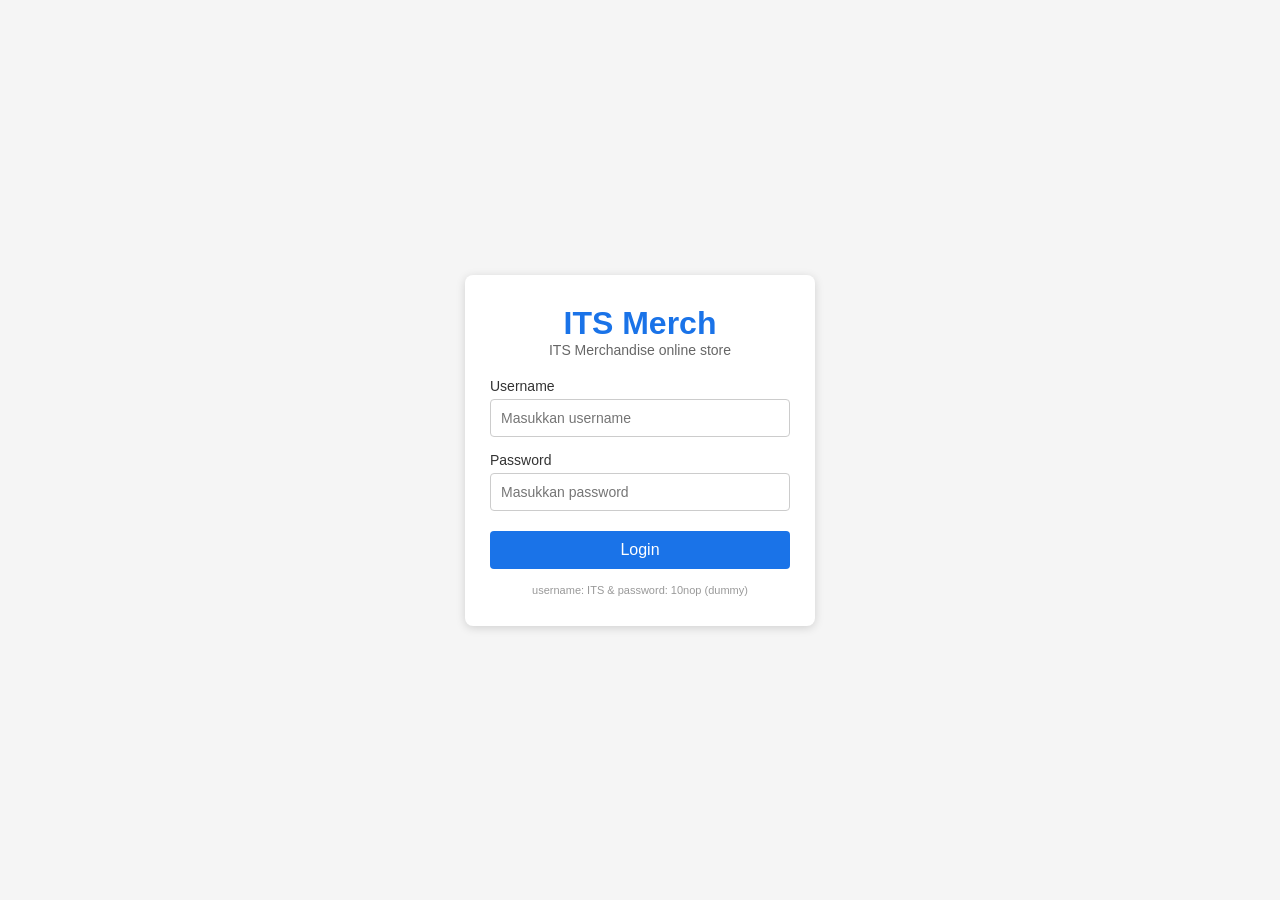
<file: index.html>
<!DOCTYPE html>
<html lang="id">
<head>
<meta charset="UTF-8">
<meta name="viewport" content="width=device-width, initial-scale=1.0">
<title>Mini Shopee — Katalog Produk</title>
<link rel="stylesheet" href="catalog.css">
</head>
<body>

  <!-- navbar-->
  <header class="topbar">
    <div class="topbar-inner">
      <a class="brand" href="index.html">Mini<span>Shopee</span></a>

      <div class="search-wrap">
        <svg class="search-icon" viewBox="0 0 24 24" width="18" height="18" fill="none" stroke="currentColor" stroke-width="2">
          <circle cx="11" cy="11" r="7"></circle>
          <line x1="21" y1="21" x2="16.65" y2="16.65"></line>
        </svg>
        <input type="text" id="searchInput" placeholder="Cari produk atau kategori...">
      </div>

      <div class="user-area">
        <button id="cartToggleBtn" class="cart-pill" type="button" aria-haspopup="true" aria-expanded="false" aria-controls="cartDrawer">
          <span>Keranjang</span>
          <span id="cartCount" class="cart-count">0</span>
        </button>
        <div class="greeting">Halo, <strong id="userName">Pengguna</strong></div>
        <button id="logoutBtn" class="btn-ghost">Keluar</button>
      </div>
    </div>
  </header>

  <!-- ===== CART DRAWER ===== -->
  <div id="cartOverlay" class="cart-overlay" hidden></div>
  <aside id="cartDrawer" class="cart-drawer" hidden aria-label="Keranjang belanja">
    <div class="cart-drawer-header">
      <h2>Keranjang Belanja</h2>
      <button id="cartCloseBtn" class="cart-close-btn" type="button" aria-label="Tutup keranjang">&times;</button>
    </div>

    <div id="cartItemsList" class="cart-items-list">
      <!-- baris item keranjang dirender oleh catalog.js -->
    </div>

    <p id="cartEmptyMessage" class="cart-empty-message" hidden>Keranjang kamu masih kosong.</p>

    <div class="cart-drawer-footer">
      <div class="cart-total-row">
        <span>Total</span>
        <span id="cartTotal" class="cart-total-value">$0.00</span>
      </div>
      <button id="cartClearBtn" class="btn-outline cart-clear-btn" type="button">Kosongkan Keranjang</button>
    </div>
  </aside>

  <!-- filter bar-->
  <section class="controls-bar">
    <div class="controls-left">
      <select id="categoryFilter" class="control-select">
        <option value="all">Semua kategori</option>
      </select>

      <select id="sortSelect" class="control-select">
        <option value="default">Urutkan</option>
        <option value="price-asc">Harga: termurah</option>
        <option value="price-desc">Harga: termahal</option>
        <option value="rating-desc">Rating tertinggi</option>
        <option value="rating-asc">Rating terendah</option>
      </select>
    </div>

    <div id="resultsCount" class="results-count"></div>
  </section>

  <!-- state message -->
  <div id="statusMessage" class="status-message" hidden></div>

  <!-- product grid-->
  <main id="productGrid" class="product-grid" aria-live="polite"></main>

  <!-- load more -->
  <div class="load-more-wrap">
    <button id="loadMoreBtn" class="btn-outline" hidden>Muat lebih banyak</button>
  </div>

  <script src="catalog.js" defer></script>
</body>
</html><!DOCTYPE html>
<html lang="id">
<head>
  <meta charset="UTF-8" />
  <meta name="viewport" content="width=device-width, initial-scale=1.0" />
  <title>Login - ITS Merch</title>
  <link rel="stylesheet" href="login.css" />
</head>
<body>

  <div class="login-container">
    <h1>ITS Merch</h1>
    <p class="subtitle">ITS Merchandise online store</p>

    <form id="loginForm">
      <div class="form-group">
        <label for="username">Username</label>
        <input type="text" id="username" name="username" placeholder="Masukkan username" required />
      </div>

      <div class="form-group">
        <label for="password">Password</label>
        <input type="password" id="password" name="password" placeholder="Masukkan password" required />
      </div>

      <!-- error, defaultnya sembunyi -->
      <p id="errorMessage" class="error-message"></p>

      <!-- pesan loading, defaultnya sembunyi -->
      <p id="loadingMessage" class="loading-message">Sedang memeriksa akun...</p>

      <button type="submit" id="loginButton">Login</button>
    </form>

    <p class="hint">
      username: ITS & password: 10nop
      (dummy)
    </p>
  </div>

  <script src="login.js" defer></script>
</body>
</html>
</file>
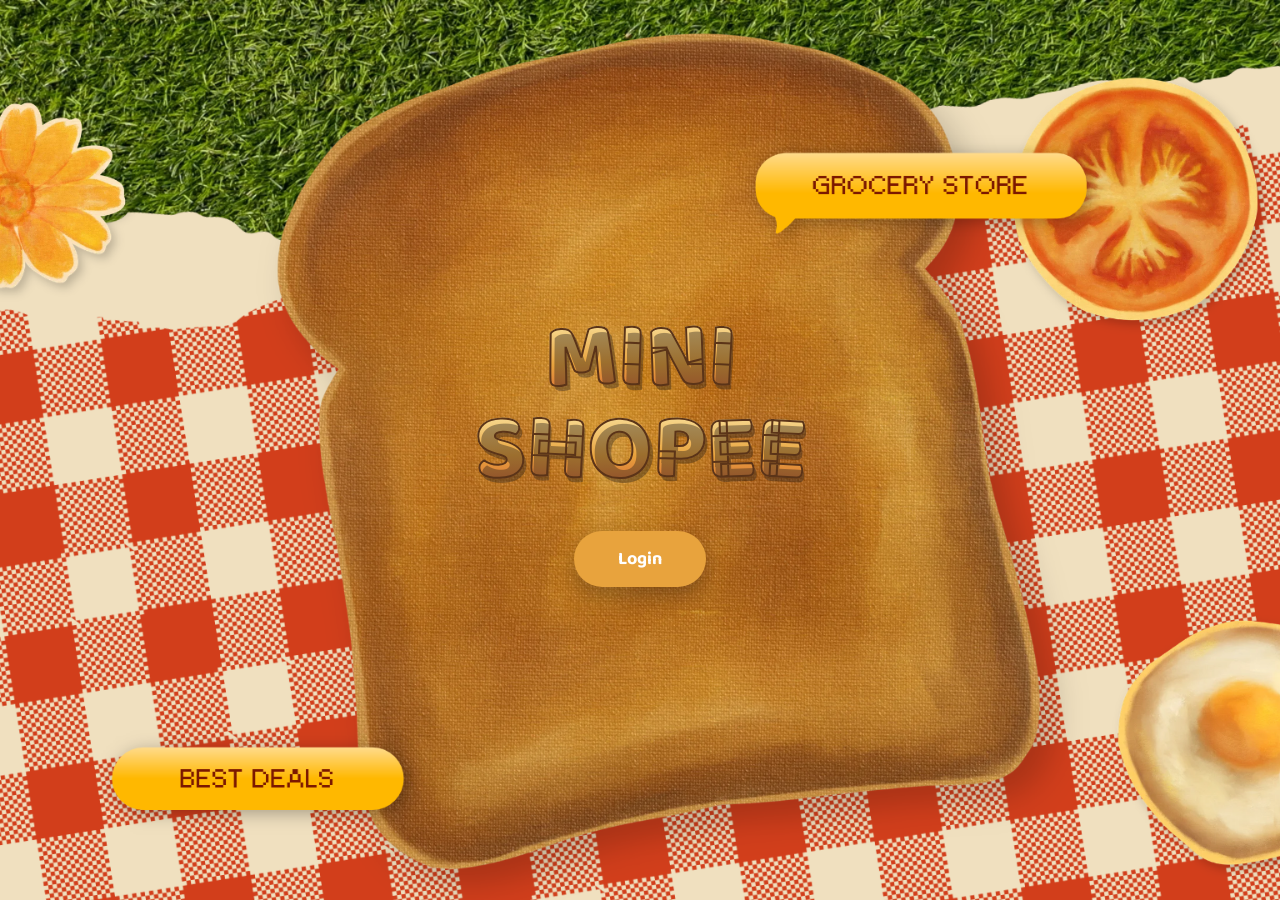
<file: home.html>
<!DOCTYPE html>
<html lang="id">
<head>
<meta charset="UTF-8">
<meta name="viewport" content="width=device-width, initial-scale=1.0">
<title>Mini Shopee — Belanja Santai Ala Piknik</title>
<style>
  /* Font bubble/rounded gratis yang paling mendekati "Boulder" (font itu berbayar,
     tidak tersedia gratis via Google Fonts / CDN). */
  @import url('https://fonts.googleapis.com/css2?family=Baloo+2:wght@700;800&display=swap');

  *{ box-sizing: border-box; }
  html, body{ margin: 0; padding: 0; height: 100%; }

  body{
    min-height: 100vh;
    font-family: "Segoe UI", -apple-system, sans-serif;

    /* ===== HANYA foto home.jpg sebagai background, tanpa elemen buatan lain ===== */
    background-image: url("images/home.jpg");
    background-size: cover;
    background-position: center;
    background-repeat: no-repeat;
    background-color: #F5E6CE; /* fallback kalau home.jpg belum ada di folder */

    position: relative;
    overflow: hidden;
  }

  .overlay{
    position: absolute;
    inset: 0;
    display: flex;
    flex-direction: column;
    align-items: center;
    justify-content: center;
    gap: 34px;
    padding: 20px;
  }

  /* ---------------- Judul MINI SHOPEE ---------------- */
  .title-line{
    display: flex;
    justify-content: center;
  }
  .title-line span{
    display: inline-block;
    font-family: "Baloo 2", "Segoe UI", sans-serif;
    font-weight: 800;
    font-size: clamp(40px, 8.5vw, 92px);
    line-height: 1;
    background: linear-gradient(180deg, #FCE9A8 0%, #E8A33D 55%, #C1272D 130%);
    -webkit-background-clip: text;
    background-clip: text;
    color: transparent;
    -webkit-text-stroke: 2px #5b3418;
    text-shadow: 3px 5px 0 rgba(43, 33, 24, 0.4);
    transition: transform 0.2s ease, filter 0.2s ease;
    cursor: default;
  }
  .title-line span:hover{
    transform: translateY(-16px) scale(1.14) rotate(0deg) !important;
    filter: drop-shadow(0 16px 12px rgba(43, 33, 24, 0.45));
    z-index: 2;
  }

  .line-1 span:nth-child(1){ transform: rotate(-3deg); }
  .line-1 span:nth-child(2){ transform: rotate(2deg); }
  .line-1 span:nth-child(3){ transform: rotate(-2deg); }
  .line-1 span:nth-child(4){ transform: rotate(3deg); }

  .line-2 span:nth-child(1){ transform: rotate(-2deg); }
  .line-2 span:nth-child(2){ transform: rotate(3deg); }
  .line-2 span:nth-child(3){ transform: rotate(-3deg); }
  .line-2 span:nth-child(4){ transform: rotate(2deg); }
  .line-2 span:nth-child(5){ transform: rotate(-2deg); }
  .line-2 span:nth-child(6){ transform: rotate(3deg); }

  .sr-only{
    position: absolute; width: 1px; height: 1px;
    padding: 0; margin: -1px; overflow: hidden;
    clip: rect(0,0,0,0); white-space: nowrap; border: 0;
  }

  /* ---------------- Tombol Login (di tengah halaman) ---------------- */
  .login-btn{
    font-family: "Baloo 2", "Segoe UI", sans-serif;
    font-weight: 700;
    font-size: 18px;
    color: #fff;
    text-decoration: none;
    background: #E8A33D;
    padding: 14px 44px;
    border-radius: 999px;
    box-shadow: 0 10px 22px rgba(43, 33, 24, 0.32);
    transition: transform 0.18s ease, box-shadow 0.18s ease, background 0.18s ease;
  }
  .login-btn:hover{
    transform: translateY(-4px);
    background: #C9822A;
    box-shadow: 0 16px 28px rgba(43, 33, 24, 0.4);
  }
  .login-btn:focus-visible{ outline: 3px solid #C1272D; outline-offset: 3px; }

  @media (prefers-reduced-motion: reduce){
    *{ transition: none !important; }
  }
</style>
</head>
<body>

  <div class="overlay">
    <h1 style="margin:0; text-align:center;">
      <span class="sr-only">Mini Shopee</span>
      <span class="title-line line-1" aria-hidden="true">
        <span>M</span><span>I</span><span>N</span><span>I</span>
      </span>
      <span class="title-line line-2" aria-hidden="true">
        <span>S</span><span>H</span><span>O</span><span>P</span><span>E</span><span>E</span>
      </span>
    </h1>

    <a href="login.html" class="login-btn">Login</a>
  </div>

</body>
</html>
</file>
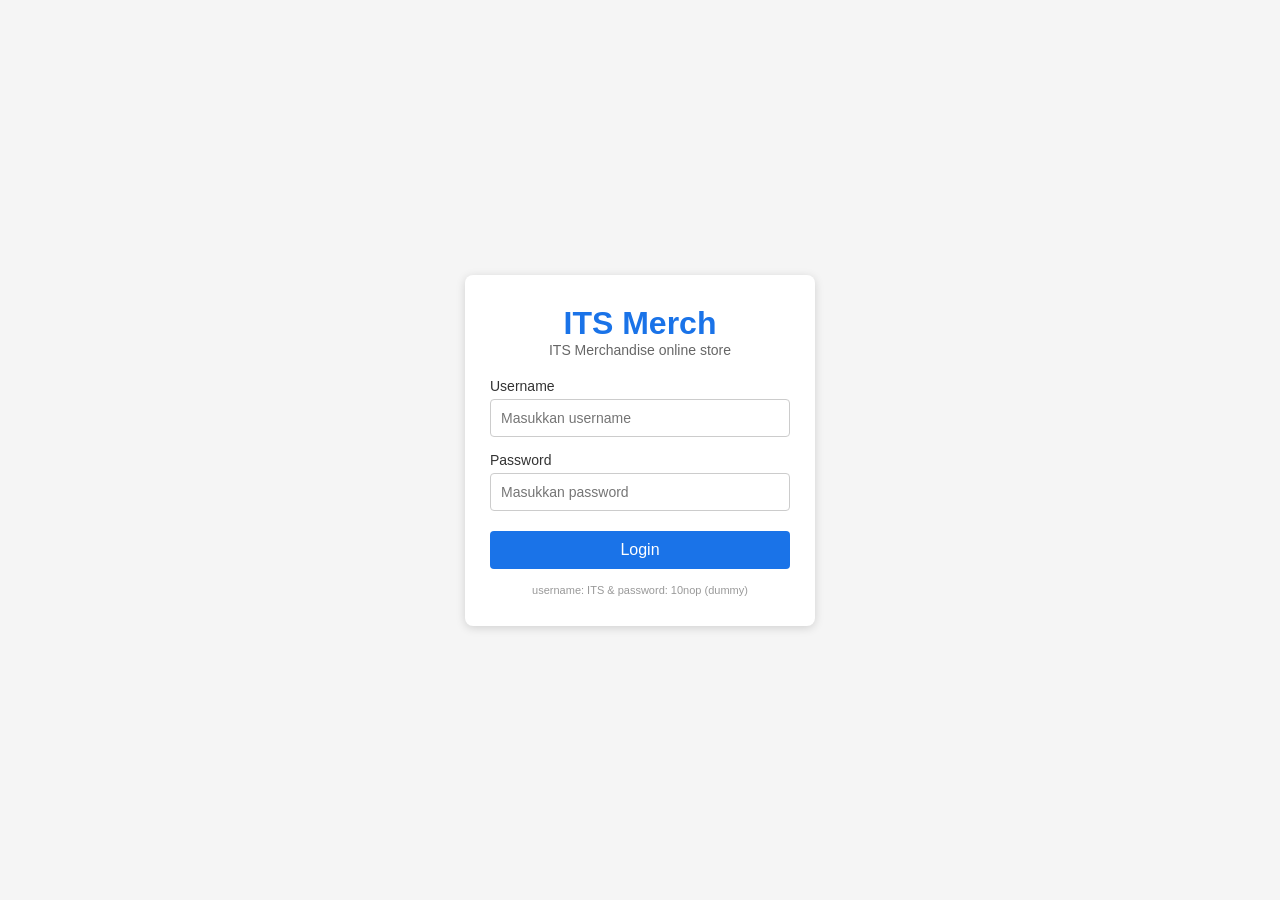
<file: login.html>
<!DOCTYPE html>
<html lang="id">
<head>
  <meta charset="UTF-8" />
  <meta name="viewport" content="width=device-width, initial-scale=1.0" />
  <title>Login - ITS Merch</title>
  <link rel="stylesheet" href="login.css" />
</head>
<body>

  <div class="login-container">
    <h1>ITS Merch</h1>
    <p class="subtitle">ITS Merchandise online store</p>

    <form id="loginForm">
      <div class="form-group">
        <label for="username">Username</label>
        <input type="text" id="username" name="username" placeholder="Masukkan username" required />
      </div>

      <div class="form-group">
        <label for="password">Password</label>
        <input type="password" id="password" name="password" placeholder="Masukkan password" required />
      </div>

      <!-- error, defaultnya sembunyi -->
      <p id="errorMessage" class="error-message"></p>

      <!-- pesan loading, defaultnya sembunyi -->
      <p id="loadingMessage" class="loading-message">Sedang memeriksa akun...</p>

      <button type="submit" id="loginButton">Login</button>
    </form>

    <p class="hint">
      username: ITS & password: 10nop
      (dummy)
    </p>
  </div>

  <script src="login.js" defer></script>
</body>
</html>
</file>
<file: catalog.css>
/* =========================================================
   Mini Shopee — Catalog stylesheet
   THEME: Summer Picnic 🧺
   Palette: grass green header, mustard CTA, tomato-red accents,
   warm cream paper background, gingham ribbon under the navbar.
   Pure CSS, no framework. Struktur/selector TIDAK diubah dari
   versi sebelumnya — hanya nilai visualnya yang di-reskin.
   ========================================================= */

@import url('https://fonts.googleapis.com/css2?family=Baloo+2:wght@500;600;700;800&display=swap');

:root{
  --bg: #FBF4E6;
  --surface: #FFFFFF;
  --ink: #2B2118;
  --ink-soft: #8A7860;
  --line: #EAD9C2;

  --grass: #3F7D3A;
  --grass-dark: #2A5B27;
  --mustard: #E8A33D;
  --mustard-dark: #C9822A;
  --tomato: #C1272D;
  --tomato-dark: #96181D;
  --star: #E8A33D;

  --font-display: "Baloo 2", "Segoe UI", -apple-system, sans-serif;

  --radius-card: 16px;
  --radius-pill: 999px;
  --shadow-card: 0 2px 4px rgba(94, 62, 27, 0.08), 0 10px 26px rgba(94, 62, 27, 0.12);
}

*{ box-sizing: border-box; }

html, body{
  margin: 0;
  padding: 0;
  color: var(--ink);
  font-family: "Segoe UI", -apple-system, BlinkMacSystemFont, Roboto, Helvetica, Arial, sans-serif;
  line-height: 1.4;
}

body{
  background-color: var(--bg);
  /* pola gingham sangat samar di seluruh halaman, kesan taplak piknik */
  background-image:
    linear-gradient(45deg, rgba(193, 39, 45, 0.05) 25%, transparent 25%),
    linear-gradient(-45deg, rgba(193, 39, 45, 0.05) 25%, transparent 25%),
    linear-gradient(45deg, transparent 75%, rgba(193, 39, 45, 0.05) 75%),
    linear-gradient(-45deg, transparent 75%, rgba(193, 39, 45, 0.05) 75%);
  background-size: 40px 40px;
  background-position: 0 0, 0 20px, 20px -20px, -20px 0px;
}

a{ text-decoration: none; color: inherit; }
button{ font-family: inherit; }

/* ---------- Topbar ---------- */
.topbar{
  background: linear-gradient(135deg, var(--grass) 0%, var(--grass-dark) 100%);
  color: #fff;
  position: sticky;
  top: 0;
  z-index: 20;
}

/* pita gingham tipis sebagai "bingkai" di bawah navbar */
.topbar::after{
  content: "";
  display: block;
  height: 8px;
  background-image: repeating-linear-gradient(
    45deg,
    var(--tomato) 0,
    var(--tomato) 10px,
    var(--bg) 10px,
    var(--bg) 20px
  );
}

.topbar-inner{
  max-width: 1280px;
  margin: 0 auto;
  padding: 14px 24px;
  display: flex;
  align-items: center;
  gap: 24px;
}

.brand{
  font-family: var(--font-display);
  font-size: 22px;
  font-weight: 700;
  letter-spacing: -0.01em;
  white-space: nowrap;
  flex-shrink: 0;
}
.brand span{ color: var(--mustard); }

.search-wrap{
  flex: 1;
  max-width: 560px;
  position: relative;
  display: flex;
  align-items: center;
}
.search-icon{
  position: absolute;
  left: 14px;
  color: var(--grass-dark);
  opacity: 0.55;
  pointer-events: none;
}
#searchInput{
  width: 100%;
  padding: 10px 14px 10px 40px;
  border-radius: var(--radius-pill);
  border: none;
  background: var(--bg);
  color: var(--ink);
  font-size: 14px;
}
#searchInput:focus{
  outline: 3px solid rgba(232, 163, 61, 0.6);
  outline-offset: 1px;
}

.user-area{
  display: flex;
  align-items: center;
  gap: 18px;
  flex-shrink: 0;
  font-size: 14px;
}

.cart-pill{
  display: flex;
  align-items: center;
  gap: 8px;
  background: rgba(255,255,255,0.16);
  padding: 8px 14px;
  border-radius: var(--radius-pill);
}
.cart-count{
  background: var(--mustard);
  color: var(--grass-dark);
  font-weight: 700;
  font-size: 12px;
  min-width: 18px;
  height: 18px;
  border-radius: 50%;
  display: inline-flex;
  align-items: center;
  justify-content: center;
  padding: 0 4px;
}

.greeting{ white-space: nowrap; }
.greeting strong{ color: var(--mustard); }

.btn-ghost{
  background: transparent;
  border: 1px solid rgba(255,255,255,0.45);
  color: #fff;
  padding: 8px 16px;
  border-radius: var(--radius-pill);
  cursor: pointer;
  font-size: 14px;
  transition: background 0.15s ease;
}
.btn-ghost:hover{ background: rgba(255,255,255,0.18); }
.btn-ghost:focus-visible{ outline: 3px solid var(--mustard); outline-offset: 2px; }

/* ---------- Controls bar ---------- */
.controls-bar{
  max-width: 1280px;
  margin: 0 auto;
  padding: 20px 24px 8px;
  display: flex;
  align-items: center;
  justify-content: space-between;
  gap: 16px;
  flex-wrap: wrap;
}

.controls-left{
  display: flex;
  gap: 12px;
  flex-wrap: wrap;
}

.control-select{
  padding: 9px 14px;
  border-radius: 10px;
  border: 1px solid var(--line);
  background: var(--surface);
  color: var(--ink);
  font-size: 14px;
  cursor: pointer;
}
.control-select:focus-visible{
  outline: 3px solid rgba(232, 163, 61, 0.55);
  outline-offset: 1px;
}

.results-count{
  font-size: 13px;
  color: var(--ink-soft);
}

/* ---------- Status message (loading / error / empty) ---------- */
.status-message{
  max-width: 1280px;
  margin: 24px auto;
  padding: 0 24px;
  text-align: center;
  color: var(--ink-soft);
  font-size: 15px;
}

.status-message.loading{
  color: var(--grass-dark);
  font-weight: 600;
}

.status-message.error{
  background: #FBE7E5;
  color: var(--tomato-dark);
  border: 1px solid #F0BFBB;
  border-radius: 10px;
  margin-left: 24px;
  margin-right: 24px;
  padding: 16px 20px;
  display: flex;
  align-items: center;
  justify-content: center;
  gap: 14px;
  flex-wrap: wrap;
}

.status-retry-btn{
  background: var(--tomato);
  color: #fff;
  border: none;
  padding: 8px 18px;
  border-radius: var(--radius-pill);
  font-size: 13px;
  font-weight: 600;
  cursor: pointer;
  white-space: nowrap;
  transition: background 0.15s ease;
}
.status-retry-btn:hover{ background: var(--tomato-dark); }
.status-retry-btn:focus-visible{ outline: 3px solid var(--tomato); outline-offset: 2px; }

/* ---------- Product grid ---------- */
.product-grid{
  max-width: 1280px;
  margin: 12px auto 0;
  padding: 12px 24px 40px;
  display: grid;
  grid-template-columns: repeat(auto-fill, minmax(220px, 1fr));
  gap: 20px;
}

.product-card{
  background: var(--surface);
  border-radius: var(--radius-card);
  box-shadow: var(--shadow-card);
  overflow: hidden;
  display: flex;
  flex-direction: column;
  position: relative;
  cursor: pointer;
  transition: transform 0.2s ease, box-shadow 0.2s ease;
}
.product-card:hover{
  transform: translateY(-5px);
  box-shadow: 0 4px 8px rgba(94, 62, 27, 0.1), 0 16px 32px rgba(94, 62, 27, 0.16);
}

.card-media{
  position: relative;
  aspect-ratio: 1 / 1;
  background: #FBEEDD;
  display: flex;
  align-items: center;
  justify-content: center;
  overflow: hidden;
}
.card-media img{
  width: 100%;
  height: 100%;
  object-fit: cover;
  transition: transform 0.3s ease;
}
.product-card:hover .card-media img{
  transform: scale(1.06);
}

.discount-tag{
  position: absolute;
  top: 10px;
  left: 10px;
  background: var(--tomato);
  color: #fff;
  font-size: 12px;
  font-weight: 700;
  padding: 4px 8px;
  border-radius: 6px;
  z-index: 1;
}

.card-body{
  padding: 14px 14px 16px;
  display: flex;
  flex-direction: column;
  gap: 6px;
  flex: 1;
}

.category-pill{
  align-self: flex-start;
  background: #FCEBD1;
  color: var(--mustard-dark);
  font-size: 11px;
  font-weight: 600;
  padding: 3px 9px;
  border-radius: var(--radius-pill);
}

.product-name{
  font-size: 14.5px;
  font-weight: 600;
  color: var(--ink);
  margin: 2px 0 0;
  display: -webkit-box;
  -webkit-line-clamp: 2;
  -webkit-box-orient: vertical;
  overflow: hidden;
  min-height: 38px;
}

.price-row{
  display: flex;
  align-items: baseline;
  gap: 8px;
  margin-top: 2px;
}
.price-current{
  font-size: 16px;
  font-weight: 700;
  color: var(--tomato);
}
.price-original{
  font-size: 12.5px;
  color: var(--ink-soft);
  text-decoration: line-through;
}

.rating-row{
  font-size: 12.5px;
  color: var(--ink-soft);
  display: flex;
  align-items: center;
  gap: 4px;
}
.rating-row .star{ color: var(--star); }

.add-cart-btn{
  margin-top: 10px;
  background: var(--mustard);
  color: #fff;
  border: none;
  padding: 10px 12px;
  border-radius: 9px;
  font-size: 13.5px;
  font-weight: 600;
  cursor: pointer;
  transition: background 0.15s ease, transform 0.1s ease;
}
.add-cart-btn:hover{ background: var(--mustard-dark); }
.add-cart-btn:active{ transform: scale(0.98); }
.add-cart-btn:focus-visible{ outline: 3px solid var(--grass); outline-offset: 2px; }
.add-cart-btn.added{ background: var(--grass); }
.add-cart-btn:disabled{ background: #ccc; cursor: not-allowed; }

/* ---------- Load more ---------- */
.load-more-wrap{
  display: flex;
  justify-content: center;
  padding-bottom: 48px;
}

.btn-outline{
  background: var(--surface);
  border: 1px solid var(--line);
  color: var(--ink);
  padding: 11px 28px;
  border-radius: var(--radius-pill);
  cursor: pointer;
  font-size: 14px;
  font-weight: 600;
  box-shadow: var(--shadow-card);
  transition: border-color 0.15s ease, color 0.15s ease;
}
.btn-outline:hover{ border-color: var(--mustard); color: var(--mustard-dark); }
.btn-outline:focus-visible{ outline: 3px solid rgba(232, 163, 61, 0.55); outline-offset: 2px; }

/* ---------- Cart pill as a button ---------- */
.cart-pill{
  border: none;
  cursor: pointer;
  font-size: 14px;
  font-family: inherit;
  color: #fff;
}
.cart-pill:focus-visible{ outline: 3px solid var(--mustard); outline-offset: 2px; }

/* ---------- Cart overlay ---------- */
.cart-overlay{
  position: fixed;
  inset: 0;
  background: rgba(43, 33, 24, 0.5);
  z-index: 30;
}

/* ---------- Cart drawer ---------- */
.cart-drawer{
  position: fixed;
  top: 0;
  right: 0;
  height: 100%;
  width: min(380px, 100%);
  background: var(--surface);
  z-index: 31;
  display: flex;
  flex-direction: column;
  box-shadow: -8px 0 24px rgba(43, 33, 24, 0.2);
}

/* Our own display:flex/position:fixed above would otherwise cancel out
   the browser's built-in [hidden]{display:none} rule, so it's restated
   here explicitly for both elements the JS toggles via .hidden. */
.cart-overlay[hidden],
.cart-drawer[hidden]{
  display: none !important;
}

.cart-drawer-header{
  display: flex;
  align-items: center;
  justify-content: space-between;
  padding: 18px 20px;
  border-bottom: 1px solid var(--line);
  background: linear-gradient(135deg, #FDF8EF 0%, var(--surface) 100%);
}
.cart-drawer-header h2{
  font-family: var(--font-display);
  font-size: 18px;
  margin: 0;
  color: var(--grass-dark);
}

.cart-close-btn{
  background: none;
  border: none;
  font-size: 24px;
  line-height: 1;
  color: var(--ink-soft);
  cursor: pointer;
  padding: 4px 8px;
  border-radius: 8px;
}
.cart-close-btn:hover{ background: var(--bg); }
.cart-close-btn:focus-visible{ outline: 3px solid var(--mustard); outline-offset: 1px; }

.cart-items-list{
  flex: 1;
  overflow-y: auto;
  padding: 12px 20px;
  display: flex;
  flex-direction: column;
  gap: 14px;
}

.cart-empty-message{
  text-align: center;
  color: var(--ink-soft);
  font-size: 14px;
  padding: 32px 20px;
}

.cart-row{
  display: grid;
  grid-template-columns: 56px 1fr auto;
  gap: 12px;
  align-items: center;
}

.cart-row img{
  width: 56px;
  height: 56px;
  object-fit: cover;
  border-radius: 8px;
  background: #FBEEDD;
}

.cart-row-info{
  min-width: 0;
}
.cart-row-name{
  font-size: 13.5px;
  font-weight: 600;
  color: var(--ink);
  margin: 0 0 4px;
  white-space: nowrap;
  overflow: hidden;
  text-overflow: ellipsis;
}
.cart-row-price{
  font-size: 12.5px;
  color: var(--ink-soft);
}

.cart-row-actions{
  display: flex;
  flex-direction: column;
  align-items: flex-end;
  gap: 6px;
}

.qty-control{
  display: flex;
  align-items: center;
  gap: 6px;
}
.qty-btn{
  width: 24px;
  height: 24px;
  border-radius: 6px;
  border: 1px solid var(--line);
  background: var(--surface);
  color: var(--ink);
  cursor: pointer;
  font-size: 14px;
  line-height: 1;
  display: flex;
  align-items: center;
  justify-content: center;
}
.qty-btn:hover{ border-color: var(--mustard); color: var(--mustard-dark); }
.qty-btn:focus-visible{ outline: 3px solid rgba(232, 163, 61, 0.55); outline-offset: 1px; }
.qty-value{
  font-size: 13px;
  min-width: 16px;
  text-align: center;
}

.remove-btn{
  background: none;
  border: none;
  color: var(--tomato);
  font-size: 12px;
  cursor: pointer;
  padding: 2px 0;
}
.remove-btn:hover{ text-decoration: underline; }
.remove-btn:focus-visible{ outline: 2px solid var(--tomato); outline-offset: 2px; }

.cart-drawer-footer{
  border-top: 1px solid var(--line);
  padding: 16px 20px 20px;
}

.cart-total-row{
  display: flex;
  justify-content: space-between;
  align-items: baseline;
  margin-bottom: 12px;
  font-size: 14px;
  color: var(--ink);
}
.cart-total-value{
  font-family: var(--font-display);
  font-size: 20px;
  font-weight: 700;
  color: var(--tomato);
}

.cart-clear-btn{ width: 100%; }

/* ---------- Detail Produk Modal ---------- */
.modal-overlay{
  position: fixed;
  inset: 0;
  background: rgba(43, 33, 24, 0.55);
  z-index: 40;
  display: flex;
  align-items: center;
  justify-content: center;
  padding: 20px;
}

.modal-box{
  background: var(--surface);
  border-radius: var(--radius-card);
  max-width: 720px;
  width: 100%;
  max-height: 88vh;
  overflow-y: auto;
  position: relative;
  box-shadow: var(--shadow-card);
}

.modal-close{
  position: absolute;
  top: 12px;
  right: 12px;
  background: var(--surface);
  border: 1px solid var(--line);
  width: 34px;
  height: 34px;
  border-radius: 50%;
  font-size: 18px;
  line-height: 1;
  color: var(--ink-soft);
  cursor: pointer;
  z-index: 2;
}
.modal-close:hover{ color: var(--tomato); border-color: var(--tomato); }
.modal-close:focus-visible{ outline: 3px solid var(--tomato); outline-offset: 2px; }

.modal-content{
  display: flex;
  flex-wrap: wrap;
}

.modal-img-wrap{
  flex: 1 1 280px;
  background: #FBEEDD;
}
.modal-img-wrap img{
  width: 100%;
  height: 100%;
  max-height: 420px;
  object-fit: cover;
  display: block;
}

.modal-info{
  flex: 1 1 300px;
  padding: 28px 26px;
  display: flex;
  flex-direction: column;
  gap: 10px;
}

.modal-title{
  font-family: var(--font-display);
  font-size: 20px;
  margin: 2px 0;
  color: var(--ink);
}

.modal-meta-row{
  display: flex;
  gap: 16px;
  font-size: 13px;
  color: var(--ink-soft);
  flex-wrap: wrap;
  align-items: center;
}

.modal-price{
  font-family: var(--font-display);
  font-size: 25px;
  font-weight: 700;
  color: var(--tomato);
}

.modal-stock{
  font-size: 13px;
  font-weight: 600;
  padding: 4px 10px;
  border-radius: 8px;
  width: fit-content;
}
.modal-stock.in-stock{ background: #E4F3E9; color: #1F7A46; }
.modal-stock.out-of-stock{ background: #FBE7E5; color: var(--tomato-dark); }

.modal-desc{
  font-size: 13.5px;
  color: var(--ink-soft);
  line-height: 1.6;
  margin: 4px 0 6px;
}

@media (max-width: 480px){
  .modal-content{ flex-direction: column; }
}

/* ---------- Responsive ---------- */
@media (max-width: 720px){
  .topbar-inner{ flex-wrap: wrap; gap: 12px; }
  .search-wrap{ order: 3; max-width: 100%; }
  .greeting{ display: none; }
  .product-grid{ grid-template-columns: repeat(auto-fill, minmax(150px, 1fr)); gap: 14px; }
}

@media (prefers-reduced-motion: reduce){
  *, *::before, *::after{ transition: none !important; }
}
</file>
<file: login.css>
* {
  margin: 0;
  padding: 0;
  box-sizing: border-box;
  font-family: Arial, Helvetica, sans-serif;
}

body {
  min-height: 100vh;
  display: flex;
  align-items: center;
  justify-content: center;
  background-color: #f5f5f5;
}

.login-container {
  background-color: #ffffff;
  width: 350px;
  padding: 30px 25px;
  border-radius: 8px;
  box-shadow: 0 2px 10px rgba(0, 0, 0, 0.15);
}

.login-container h1 {
  text-align: center;
  color: #1a73e8; 
}

.subtitle {
  text-align: center;
  color: #666;
  font-size: 14px;
  margin-bottom: 20px;
}

.form-group {
  margin-bottom: 15px;
}

.form-group label {
  display: block;
  margin-bottom: 5px;
  font-size: 14px;
  color: #333;
}

.form-group input {
  width: 100%;
  padding: 10px;
  border: 1px solid #ccc;
  border-radius: 4px;
  font-size: 14px;
}

.form-group input:focus {
  outline: none;
  border-color: #1a73e8;
}

#loginButton {
  width: 100%;
  padding: 10px;
  background-color: #1a73e8;
  color: #fff;
  border: none;
  border-radius: 4px;
  font-size: 16px;
  cursor: pointer;
  margin-top: 5px;
}

#loginButton:hover {
  background-color: #1558b0;
}

#loginButton:disabled {
  background-color: #8fb8f0;
  cursor: not-allowed;
}

/* error, defaultnya sembunyi */
.error-message {
  display: none;
  color: red;
  font-size: 13px;
  margin-bottom: 10px;
  text-align: center;
}

/* loading, default sembunyi */
.loading-message {
  display: none;
  color: #666;
  font-size: 13px;
  margin-bottom: 10px;
  text-align: center;
}

.hint {
  margin-top: 15px;
  font-size: 11px;
  color: #999;
  text-align: center;
}
</file>
